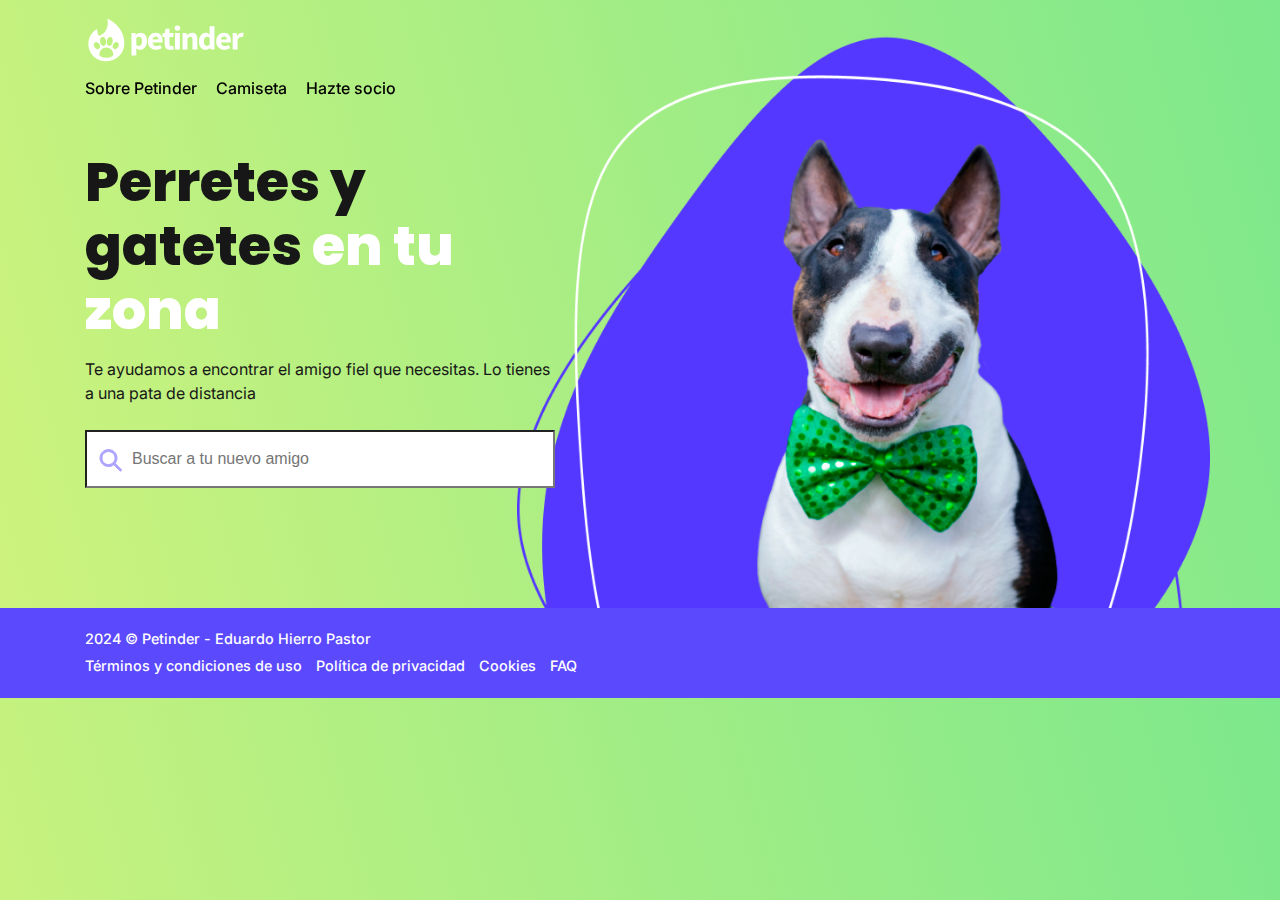
<file: index.html>
<!DOCTYPE html>
<html lang="es">

<head>
    <meta charset='utf-8'>
    <meta http-equiv='X-UA-Compatible' content='IE=edge'>
    <title>Petinder</title>
    <meta name='viewport' content='width=device-width, initial-scale=1'>
    <meta name="description" content="Petinder es un organización que fomenta la adopción de perros y gatos">
    <link rel='stylesheet' type='text/css' media='screen' href='css/estilos.css'>
</head>

<body class="page-home">
    <header>
        <nav class="container">
            <a class="link-logo" href="index.html">
                <img class="logo" src="images/logo_white.svg" alt="Logo Petinder">
            </a>
            <ul class="menu-links">
                <li><a href="about.html">Sobre Petinder</a></li>
                <li><a href="tshirt.html">Camiseta</a></li>
                <li><a href="join.html">Hazte socio</a></li>
            </ul>
        </nav>
    </header>
    <main>
        <div class="container">
            <section class="featured">
                <h1 class="title">Perretes y gatetes <span>en tu zona</span></h1>
                <p class="featured-text">Te ayudamos a encontrar el amigo fiel que necesitas. Lo tienes a una pata de
                    distancia</p>
                <form class="search-bar">
                    <input type="search" placeholder="Buscar a tu nuevo amigo" class="form-control search-control">
                </form>
            </section>
        </div>
    </main>
    <footer>
        <div class="container">
            <span>2024 © Petinder - Eduardo Hierro Pastor</span>
            <ul class="legal-links">
                <li><a href="">Términos y condiciones de uso</a></li>
                <li><a href="">Política de privacidad</a></li>
                <li><a href="">Cookies</a></li>
                <li><a href="">FAQ</a></li>
            </ul>
        </div>
    </footer>
</body>

</html>
</file>
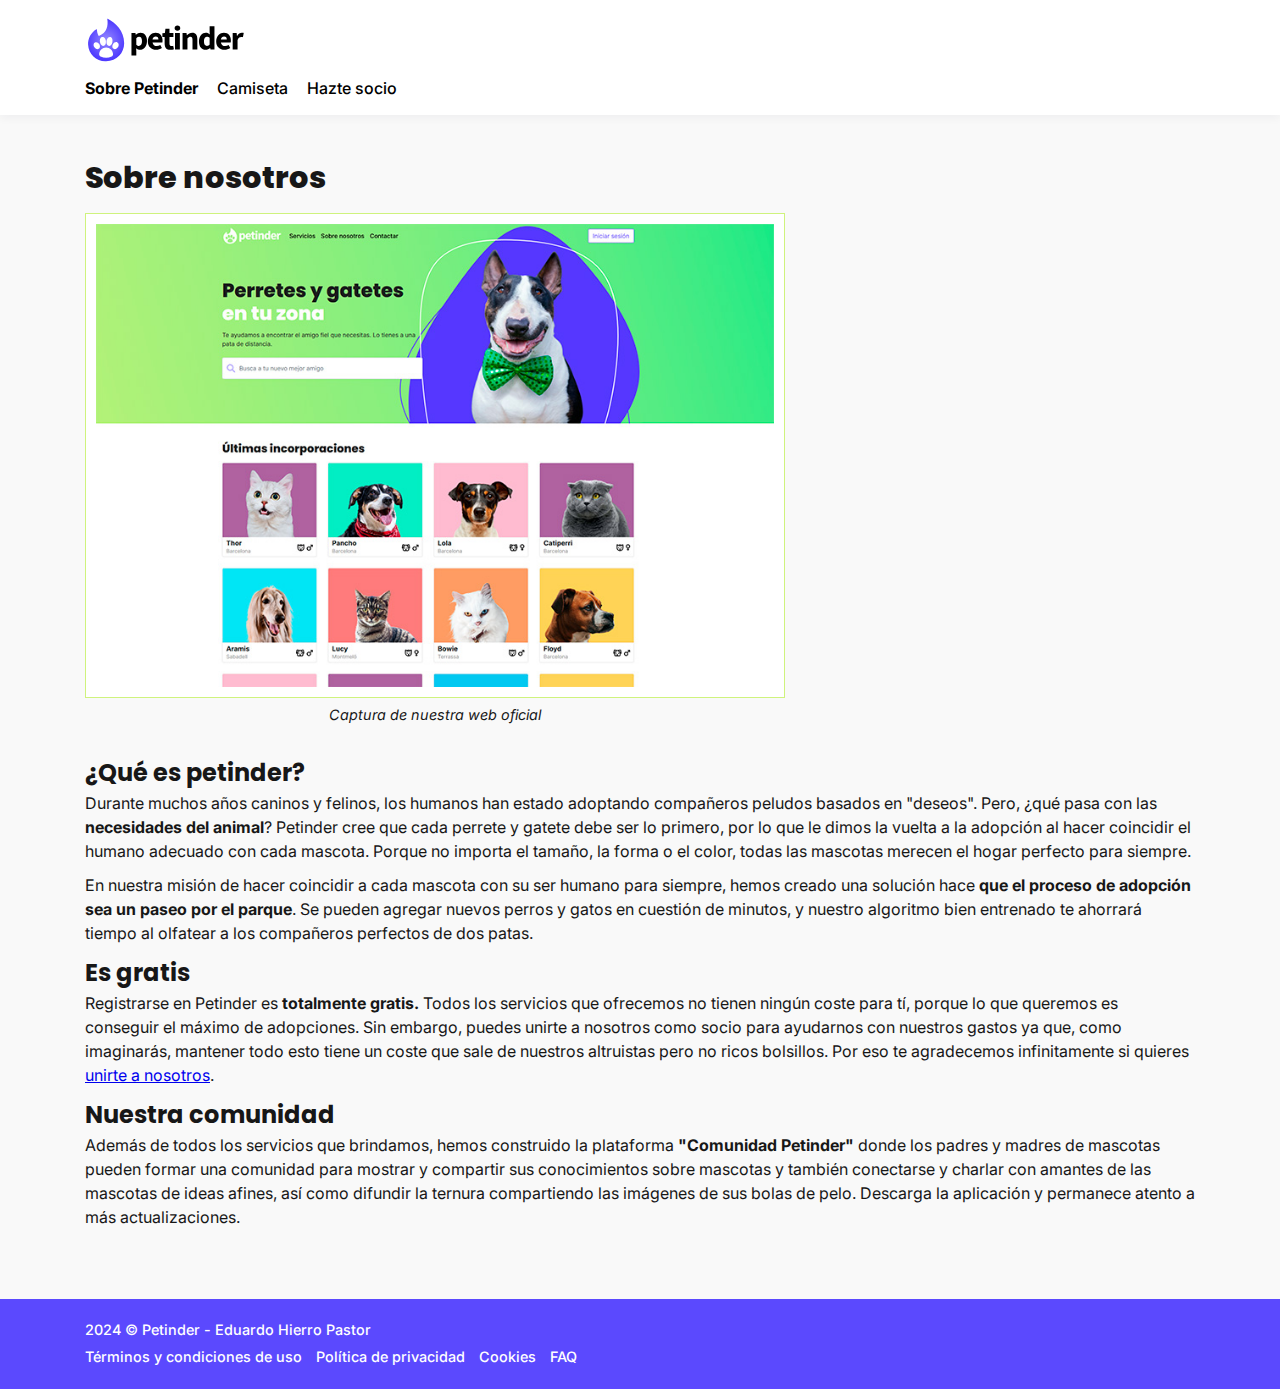
<file: about.html>
<!DOCTYPE html>
<html lang="es">

<head>
    <meta charset='utf-8'>
    <meta http-equiv='X-UA-Compatible' content='IE=edge'>
    <title>Sobre nosotros</title>
    <meta name='viewport' content='width=device-width, initial-scale=1'>
    <meta name="description" content="Petinder es un organización que fomenta la adopción de perros y gatos">
    <link rel='stylesheet' type='text/css' media='screen' href='css/estilos.css'>
</head>

<body class="page-about">
    <header>
        <nav class="container">
            <a class="link-logo" href="index.html">
                <img class="logo" src="images/logo.svg" alt="Logo Petinder">
            </a>
            <ul class="menu-links">
                <li class="active"><a href="">Sobre Petinder</a></li>
                <li><a href="tshirt.html">Camiseta</a></li>
                <li><a href="join.html">Hazte socio</a></li>
            </ul>
        </nav>
    </header>
    <main>
        <div class="container">
            <!--Utilizamos la etiqueta figure para englobar img -->
            <h1 class="title">Sobre nosotros</h1>
            <figure>
                <img src="images/captura.jpg" alt="Captura Petinder" class="img-fluid">
                <figcaption>Captura de nuestra web oficial</figcaption>
            </figure>
            <h2>¿Qué es petinder?</h2>
            <p>
                Durante muchos años caninos y felinos, los humanos han estado adoptando compañeros peludos basados en
                "deseos". Pero, ¿qué pasa con las <strong>necesidades del animal</strong>? Petinder cree que cada
                perrete y gatete debe ser lo primero, por lo que le dimos la vuelta a la adopción al hacer coincidir el
                humano adecuado con cada mascota. Porque no importa el tamaño, la forma o el color, todas las mascotas
                merecen el hogar perfecto para siempre.
            </p>
            <p>
                En nuestra misión de hacer coincidir a cada mascota con su ser humano para siempre, hemos creado una
                solución hace <strong>que el proceso de adopción sea un paseo por el parque</strong>. Se pueden agregar
                nuevos perros y gatos en cuestión de minutos, y nuestro algoritmo bien entrenado te ahorrará tiempo al
                olfatear a los compañeros perfectos de dos patas.
            </p>
            <h2>Es gratis</h2>
            <p>
                Registrarse en Petinder es <strong>totalmente gratis.</strong> Todos los servicios que ofrecemos no tienen
                ningún coste para tí, porque lo que queremos es conseguir el máximo de adopciones. Sin embargo, puedes
                unirte a nosotros como socio para ayudarnos con nuestros gastos ya que, como imaginarás, mantener todo
                esto tiene un coste que sale de nuestros altruistas pero no ricos bolsillos. Por eso te agradecemos
                infinitamente si quieres <a href="join.html">unirte a nosotros</a>.
            </p>
            <h2>Nuestra comunidad</h2>
            <p>
                Además de todos los servicios que brindamos, hemos construido la plataforma <strong>"Comunidad
                    Petinder"</strong> donde los padres y madres de mascotas pueden formar una comunidad para mostrar y
                compartir sus conocimientos sobre mascotas y también conectarse y charlar con amantes de las mascotas de
                ideas afines, así como difundir la ternura compartiendo las imágenes de sus bolas de pelo. Descarga la
                aplicación y permanece atento a más actualizaciones.
            </p>
        </div>
    </main>
    <footer>
        <div class="container">
            <span>2024 © Petinder - Eduardo Hierro Pastor</span>
            <ul class="legal-links">
                <li><a href="">Términos y condiciones de uso</a></li>
                <li><a href="">Política de privacidad</a></li>
                <li><a href="">Cookies</a></li>
                <li><a href="">FAQ</a></li>
            </ul>
        </div>
    </footer>
</body>

</html>
</file>
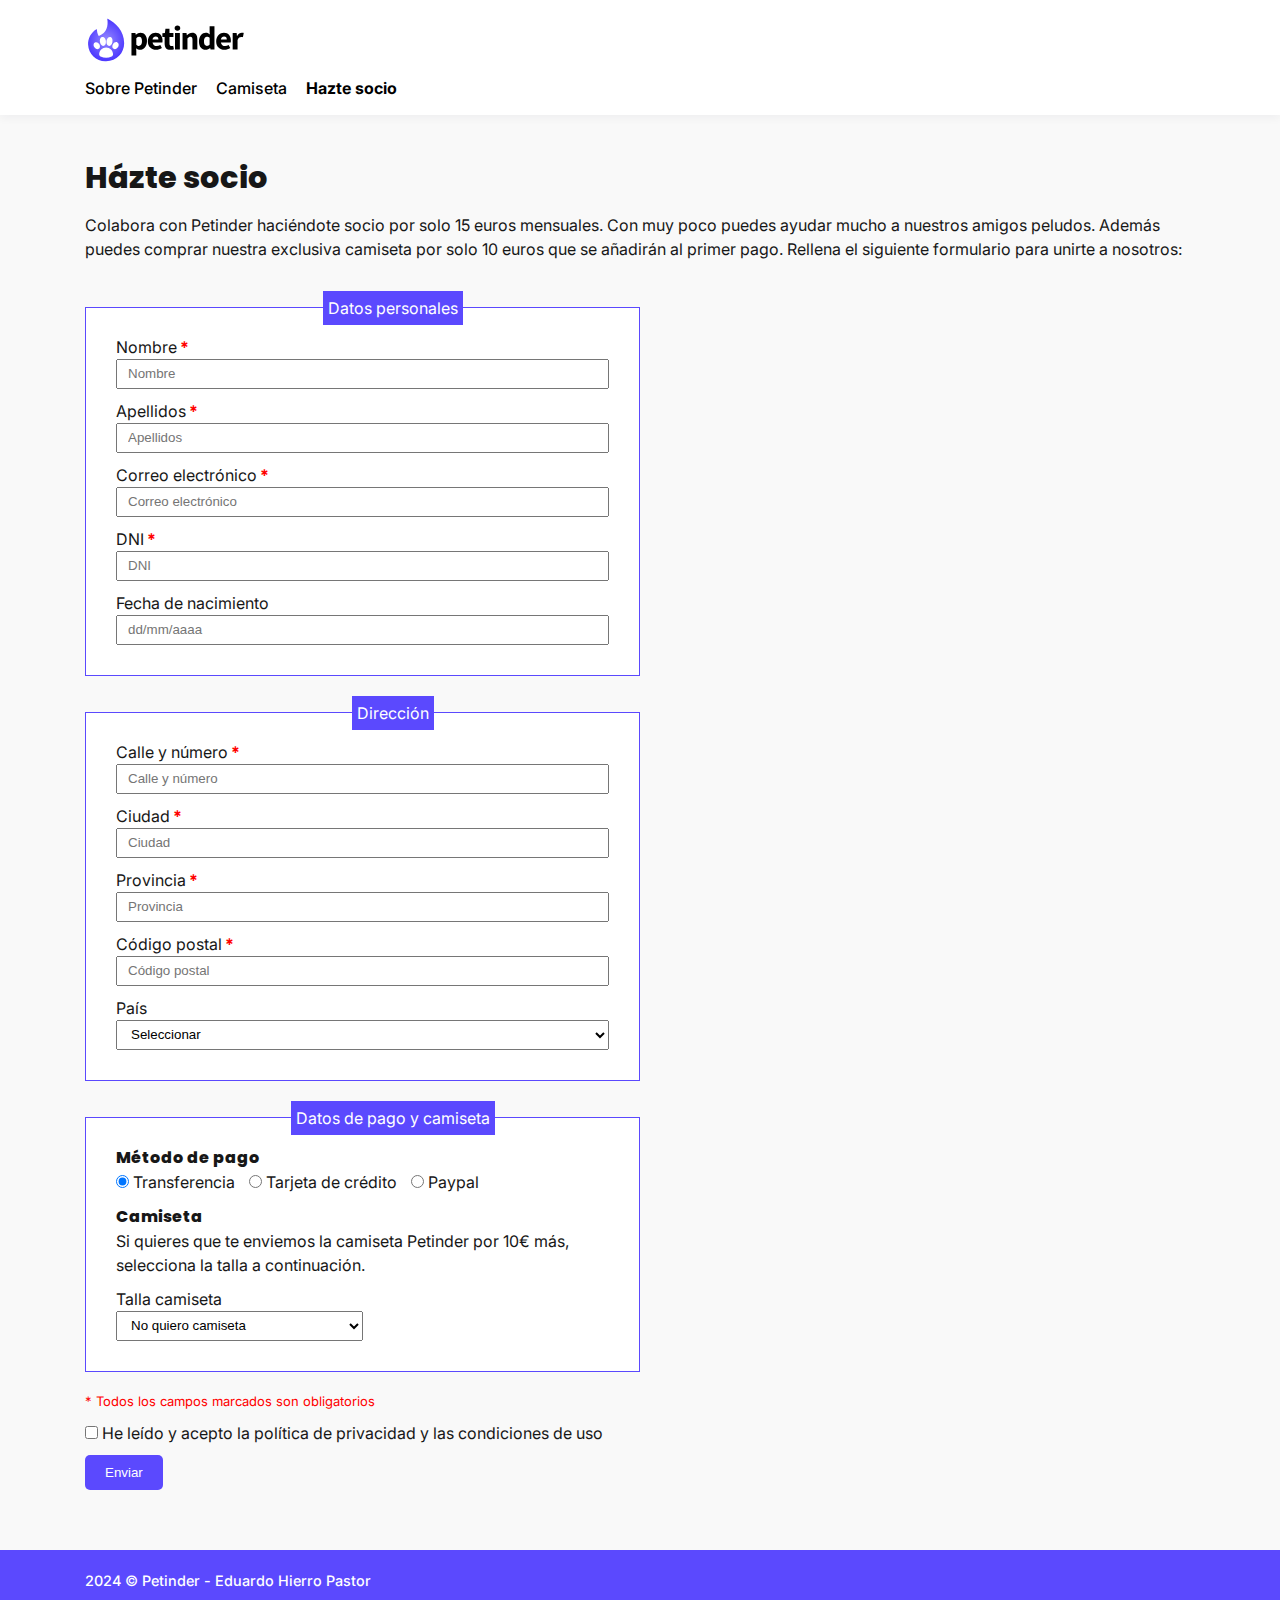
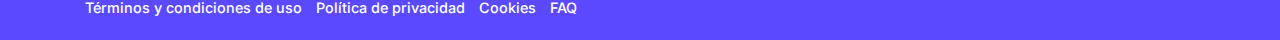
<file: join.html>
<!DOCTYPE html>
<html lang="es">

<head>
    <meta charset='utf-8'>
    <meta http-equiv='X-UA-Compatible' content='IE=edge'>
    <title>Hazte socio</title>
    <meta name='viewport' content='width=device-width, initial-scale=1'>
    <meta name="description" content="Petinder es un organización que fomenta la adopción de perros y gatos">
    <link rel='stylesheet' type='text/css' media='screen' href='css/estilos.css'>
</head>

<body class="page-join">
    <header>
        <nav class="container">
            <a class="link-logo" href="index.html">
                <img class="logo" src="images/logo.svg" alt="Logo Petinder">
            </a>
            <ul class="menu-links">
                <li><a href="about.html">Sobre Petinder</a></li>
                <li><a href="tshirt.html">Camiseta</a></li>
                <li class="active"><a href="">Hazte socio</a></li>
            </ul>
        </nav>
    </header>
    <main>
        <div class="container">
            <h1 class="title">Házte socio</h1>
            <p>
                Colabora con Petinder haciéndote socio por solo 15 euros mensuales. Con muy poco puedes ayudar mucho a
                nuestros amigos peludos. Además puedes comprar nuestra exclusiva camiseta por solo 10 euros que se
                añadirán al primer pago. Rellena el siguiente formulario para unirte a nosotros:
            </p>
            <div class="formulario">
                <form id="contact-form" action="" method="post">
                    <fieldset>
                        <legend>Datos personales</legend>
                        <ul>
                            <li>
                                <label class="form-label is-required" for="nombre">Nombre</label>
                                <br>
                                <input class="form-input" type="text" name="nombre" id="nombre" placeholder="Nombre"
                                    pattern="[a-zA-ZàáâäãåąčćęèéêëėįìíîïłńòóôöõøùúûüųūÿýżźñçčšžÀÁÂÄÃÅĄĆČĖĘÈÉÊËÌÍÎÏĮŁŃÒÓÔÖÕØÙÚÛÜŲŪŸÝŻŹÑßÇŒÆČŠŽ∂ð,.'-]{2,48}"
                                    title="Nombre" value="" required/>
                            </li>
                            <li>
                                <label class="form-label is-required" for="apellidos">Apellidos</label>
                                <br>
                                <input class="form-input" type="text" name="apellidos" id="apellidos"
                                    placeholder="Apellidos"
                                    pattern="[a-zA-ZàáâäãåąčćęèéêëėįìíîïłńòóôöõøùúûüųūÿýżźñçčšžÀÁÂÄÃÅĄĆČĖĘÈÉÊËÌÍÎÏĮŁŃÒÓÔÖÕØÙÚÛÜŲŪŸÝŻŹÑßÇŒÆČŠŽ∂ð,.'-]{2,48}"
                                    title="Apellidos" value="" required />
                            </li>
                            <li>
                                <label class="form-label is-required" for="email">Correo electrónico</label>
                                <br>
                                <input class="form-input" type="email" name="email" id="email"
                                    placeholder="Correo electrónico"
                                    pattern="[a-zA-Z0-9]([^ @&%$\\\/()=?¿!.,:;]?|\d?)+[a-zA-Z0-9][\.]{1,2}"
                                    title="Correo electrónico" value="" required />
                            </li>
                            <li>
                                <label class="form-label is-required" for="dni">DNI</label>
                                <br>
                                <input class="form-input" type="text" name="dni" id="dni" placeholder="DNI"
                                    pattern="[0-9]{8}[A-Za-z]{1}" title="DNI" value="" required />
                            </li>
                            <li>
                                <label class="form-label" for="nacimiento">Fecha de nacimiento</label>
                                <br>
                                <input class="form-input" type="text" name="nacimiento" id="nacimiento"
                                    placeholder="dd/mm/aaaa"
                                    pattern="^(?:0?[1-9]|1[1-2])([/])(3[01]|[12][0-9]|0?[1-9])\1\d{4}$"
                                    title="Fecha de nacimiento" value="" />
                            </li>
                        </ul>
                    </fieldset>
                    <fieldset>
                        <legend>Dirección</legend>
                        <ul>
                            <li>
                                <label class="form-label is-required" for="calle">Calle y número</label>
                                <br>
                                <input class="form-input" type="text" name="calle" id="calle"
                                    placeholder="Calle y número"
                                    pattern="[a-zA-Z1-9àáâäãåąčćęèéêëėįìíîïłńòóôöõøùúûüųūÿýżźñçčšžÀÁÂÄÃÅĄĆČĖĘÈÉÊËÌÍÎÏĮŁŃÒÓÔÖÕØÙÚÛÜŲŪŸÝŻŹÑßÇŒÆČŠŽ∂ð,.'-º]{2,48}"
                                    title="Calle y número" value="" />
                            </li>
                            <li>
                                <label class="form-label is-required" for="ciudad">Ciudad</label>
                                <br>
                                <input class="form-input" type="text" name="ciudad" id="ciudad" placeholder="Ciudad"
                                    pattern="[a-zA-ZàáâäãåąčćęèéêëėįìíîïłńòóôöõøùúûüųūÿýżźñçčšžÀÁÂÄÃÅĄĆČĖĘÈÉÊËÌÍÎÏĮŁŃÒÓÔÖÕØÙÚÛÜŲŪŸÝŻŹÑßÇŒÆČŠŽ∂ð,.'-]{2,48}"
                                    title="Ciudad" value="" required />
                            </li>
                            <li>
                                <label class="form-label is-required" for="provincia">Provincia</label>
                                <br>
                                <input class="form-input" type="text" name="provincia" id="provincia"
                                    placeholder="Provincia"
                                    pattern="[a-zA-ZàáâäãåąčćęèéêëėįìíîïłńòóôöõøùúûüųūÿýżźñçčšžÀÁÂÄÃÅĄĆČĖĘÈÉÊËÌÍÎÏĮŁŃÒÓÔÖÕØÙÚÛÜŲŪŸÝŻŹÑßÇŒÆČŠŽ∂ð,.'-]{2,48}"
                                    title="Provincia" value="" required />
                            </li>
                            <li>
                                <label class="form-label is-required" for="postal">Código postal</label>
                                <br>
                                <input class="form-input" type="text" name="postal" id="postal"
                                    placeholder="Código postal" pattern="[0-9]{5}" title="Código postal" value=""
                                    required />
                            </li>
                            <li>
                                <label class="form-label" for="pais">País</label>
                                <br>
                                <select class="form-select" name="pais" id="pais">
                                    <option disabled selected>Seleccionar</option>
                                    <option value="Alemania">Alemania</option>
                                    <option value="Espana">España</option>
                                    <option value="Francia">Francia</option>
                                    <option value="Italia">Italia</option>
                                </select>
                            </li>
                        </ul>
                    </fieldset>
                    <fieldset>
                        <legend>Datos de pago y camiseta</legend>
                        <ul>
                            <li>
                                <label class="form-label-check" for="pago">Método de pago</label>
                                <br>
                                <input type="radio" id="transferencia" name="pago" value="transferencia" checked="checked">
                                <label class="form-label" for="transferencia">Transferencia</label>
                                <input class="form-radio" type="radio" id="tarjeta" name="pago" value="tarjeta">
                                <label class="form-label" for="tarjeta">Tarjeta de crédito</label>
                                <input class="form-radio" type="radio" id="paypal" name="pago" value="paypal">
                                <label class="form-label" for="paypal">Paypal</label>
                                <br>
                            </li>
                            <li>
                                <label class="form-label-check" for="camiseta">Camiseta</label>
                                <br>
                                <p>Si quieres que te enviemos la camiseta Petinder por 10€ más, selecciona la talla a continuación.</p>
                                <label class="form-label" for="talla">Talla camiseta</label>
                                <br>
                                <select class="form-select-talla" name="talla" id="talla">
                                    <option disabled selected>No quiero camiseta</option>
                                    <option value="XS">XS</option>
                                    <option value="S">S</option>
                                    <option value="M">M</option>
                                    <option value="L">L</option>
                                    <option value="XL">XL</option>
                                    <option value="XXL">XXL</option>
                                </select>
                            </li>
                        </ul>
                    </fieldset>
                    <p class="text-obligatorio">* Todos los campos marcados son obligatorios</p>
                    <input id="check" type="checkbox" required>
                    <a>He leído y acepto la política de privacidad y las condiciones de uso</a>
                    <br>
                    <input class="form-button" type="submit" value="Enviar">
                </form>
            </div>


        </div>
    </main>
    <footer>
        <div class="container">
            <span>2024 © Petinder - Eduardo Hierro Pastor</span>
            <ul class="legal-links">
                <li><a href="">Términos y condiciones de uso</a></li>
                <li><a href="">Política de privacidad</a></li>
                <li><a href="">Cookies</a></li>
                <li><a href="">FAQ</a></li>
            </ul>
        </div>
    </footer>
</body>

</html>
</file>
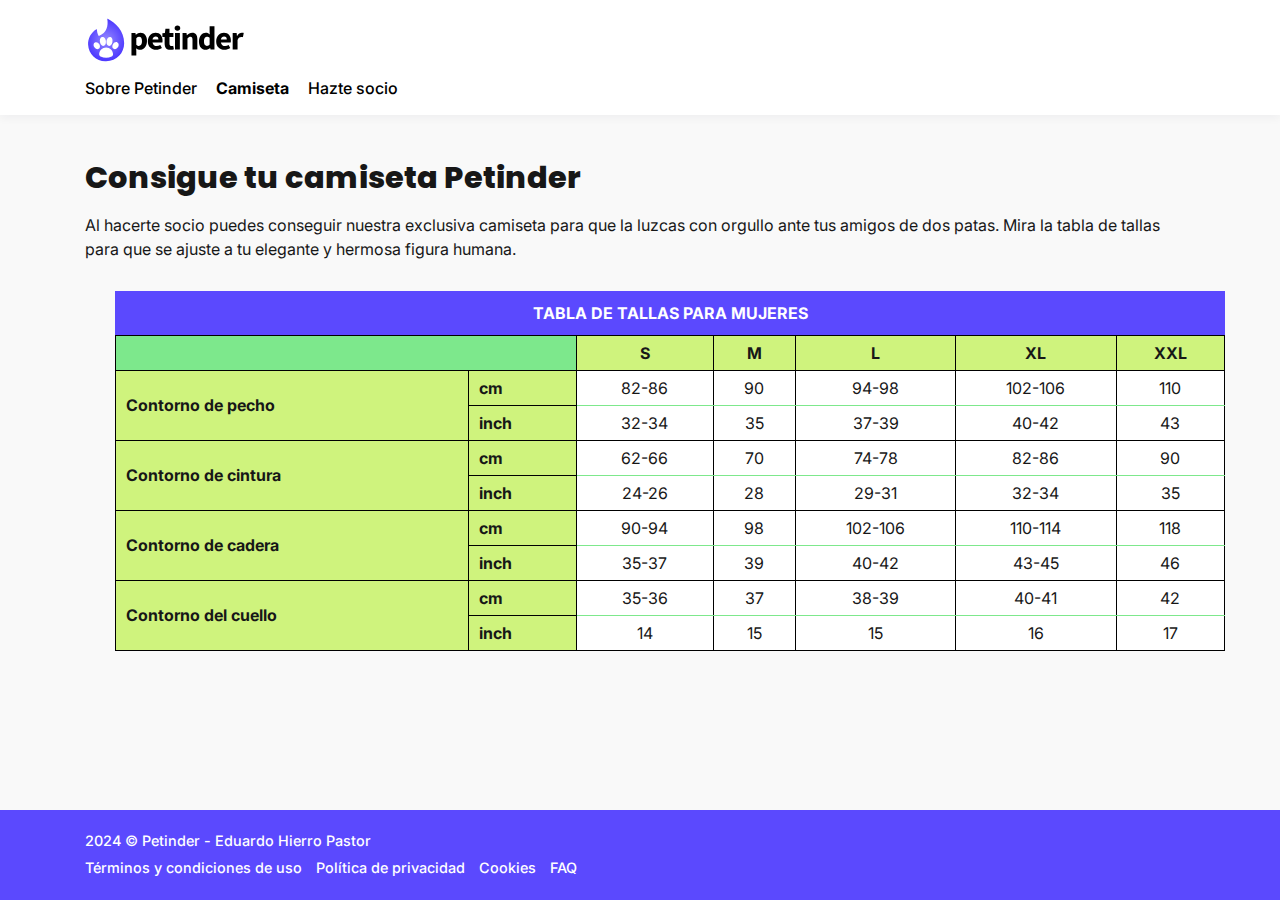
<file: tshirt.html>
<!DOCTYPE html>
<html lang="es">

<head>
    <meta charset='utf-8'>
    <meta http-equiv='X-UA-Compatible' content='IE=edge'>
    <title>Camisetas</title>
    <meta name='viewport' content='width=device-width, initial-scale=1'>
    <meta name="description" content="Petinder es un organización que fomenta la adopción de perros y gatos">
    <link rel='stylesheet' type='text/css' media='screen' href='css/estilos.css'>
</head>

<body class="page-tshirt">
    <header>
        <nav class="container">
            <a class="link-logo" href="index.html">
                <img class="logo" src="images/logo.svg" alt="Logo Petinder">
            </a>
            <ul class="menu-links">
                <li><a href="about.html">Sobre Petinder</a></li>
                <li class="active"><a href="">Camiseta</a></li>
                <li><a href="join.html">Hazte socio</a></li>
            </ul>
        </nav>
    </header>
    <main>
        <div class="container">
            <h1 class="title">Consigue tu camiseta Petinder</h1>
            <p>
                Al hacerte socio puedes conseguir nuestra exclusiva camiseta para que la luzcas con orgullo ante tus
                amigos de dos patas. Mira la tabla de tallas para que se ajuste a tu elegante y hermosa figura humana.
            </p>
            <table class="table">
                <caption>Tabla de tallas para mujeres</caption>
                <thead>
                    <tr>
                        <th colspan="2"></th>
                        <th scope="col">S</th>
                        <th scope="col">M</th>
                        <th scope="col">L</th>
                        <th scope="col">XL</th>
                        <th scope="col">XXL</th>
                    </tr>
                </thead>
                <tbody>
                    <tr>
                        <th rowspan="2" scope="rowgroup">Contorno de pecho</th>
                        <th scope="row">cm</th>
                        <td>82-86</td>
                        <td>90</td>
                        <td>94-98</td>
                        <td>102-106</td>
                        <td>110</td>
                    </tr>
                    <tr>
                        <th scope="row">inch</th>
                        <td>32-34</td>
                        <td>35</td>
                        <td>37-39</td>
                        <td>40-42</td>
                        <td>43</td>
                    </tr>
                    <tr>
                        <th rowspan="2" scope="rowgroup">Contorno de cintura</th>
                        <th scope="row">cm</th>
                        <td>62-66</td>
                        <td>70</td>
                        <td>74-78</td>
                        <td>82-86</td>
                        <td>90</td>
                    </tr>
                    <tr>
                        <th scope="row">inch</th>
                        <td>24-26</td>
                        <td>28</td>
                        <td>29-31</td>
                        <td>32-34</td>
                        <td>35</td>
                    </tr>
                    <tr>
                        <th rowspan="2" scope="rowgroup">Contorno de cadera</th>
                        <th scope="row">cm</th>
                        <td>90-94</td>
                        <td>98</td>
                        <td>102-106</td>
                        <td>110-114</td>
                        <td>118</td>
                    </tr>
                    <tr>
                        <th scope="row">inch</th>
                        <td>35-37</td>
                        <td>39</td>
                        <td>40-42</td>
                        <td>43-45</td>
                        <td>46</td>
                    </tr>
                    <tr>
                        <th rowspan="2" scope="rowgroup">Contorno del cuello</th>
                        <th scope="row">cm</th>
                        <td>35-36</td>
                        <td>37</td>
                        <td>38-39</td>
                        <td>40-41</td>
                        <td>42</td>
                    </tr>
                    <tr>
                        <th scope="row">inch</th>
                        <td>14</td>
                        <td>15</td>
                        <td>15</td>
                        <td>16</td>
                        <td>17</td>
                    </tr>
                </tbody>
            </table>
        </div>
    </main>
    <footer>
        <div class="container">
            <span>2024 © Petinder - Eduardo Hierro Pastor</span>
            <ul class="legal-links">
                <li><a href="">Términos y condiciones de uso</a></li>
                <li><a href="">Política de privacidad</a></li>
                <li><a href="">Cookies</a></li>
                <li><a href="">FAQ</a></li>
            </ul>
        </div>

    </footer>
</body>

</html>
</file>
<file: css/estilos.css>
@import url('https://fonts.googleapis.com/css2?family=Inter:wght@400;500;700&display=swap');
@import url('https://fonts.googleapis.com/css2?family=Poppins:wght@800&display=swap');

/* Reglas generales */
/* Definimos las variables de colores */
:root {
    --text-color: rgb(23, 23, 23);
    --primary-color: rgb(91, 73, 254);
    --secondary-color: rgb(125, 232, 140);
    --secondary-light-color: rgb(207, 243, 125);
}

/* Reset margins and paddings */
*,
*::before,
*::after {
    margin: 0;
    padding: 0;
    box-sizing: border-box;
}

body {
    margin: 0;
    font-family: "Inter", sans-serif;
    font-size: 1rem;
    font-weight: 400;
    line-height: 1.5;
    color: var(--text-color);
    background-color: #f9f9f9;
}

header .menu-links a {
    color: var(--primary-color);
    text-decoration: none;
    background-color: transparent;
}

header .menu-links a:hover {
    color: var(--secondary-color);
}

p {
    margin-bottom: 10px;
}

ul,
li {
    list-style: none;
    padding: 0;
    margin: 0;
}

h1,
h2,
.title {
    font-family: "Poppins", sans-serif;
}

.title {
    font-weight: 800;
    font-size: 1.9rem;
    margin-bottom: 0.75rem;
}

.img-fluid {
    max-width: 100%;
}

/* Las reglas que van a continuación contienen los elementos dentro del elemento contenedor para que se adapten a los diferentes dispositivos.
La clase container define un contenedor que ocupa el 100% de la pantalla del dispositivo con un relleno por la derecha y izquierda de 15 pixeles
y márgenes por la izquieda y por la derecha automáticos. Además utilizaremos media querie indoicando la máxima anchura del contenedor y tenga la
anchura mínima indicada por el punto de ruptura*/

.container {
    margin-right: auto;
    margin-left: auto;
    padding-right: 15px;
    padding-left: 15px;
}

@media(min-width:992px) {
    .container {
        max-width: 960px;
    }
}

@media(min-width:1200px) {
    .container {
        max-width: 1140px;
    }

    @media(min-width:1400px) {
        .container {
            max-width: 1300px;
        }
    }
}

/* Bloques generales de la plantilla */
header {
    min-height: 115px;
    background: white;
    box-shadow: 0 4px 8px 0 rgba(13, 10, 44, 0.04);
}

header .link-logo {
    display: inline-block;
    padding-top: 15px;
    padding-bottom: 5px;
}

header .logo {
    height: 50px;
    width: auto;
    margin-right: 5px;
}

header .menu-links li {
    margin-right: 15px;
    font-weight: 500;
    display: inline-block;
}

header .menu-links a {
    color: black;
}

header .menu-links li.active a {
    font-weight: 700;
}

main {
    padding-top: 40px;
    padding-bottom: 60px;
}

footer {
    background: var(--primary-color);
    color: white;
    padding: 20px 0;
    margin-top: auto;
    font-size: 0.9rem;
    font-weight: 500;
    height: 90px;
}

footer .legal-links {
    margin-top: 5px;
}

footer .legal-links li {
    display: inline-block;
    margin-right: 10px;
}

footer .legal-links a {
    color: white;
    text-decoration: none;
    background-color: transparent;
}

footer .legal-links a:hover {
    color: var(--secondary-color);
    ;
}

/* Página home */
.page-home header {
    background: transparent;
    box-shadow: none;
    position: fixed;
    width: 100%;
}

.page-home {
    background: linear-gradient(75deg, var(--secondary-light-color) 0%, var(--secondary-color));
}

.page-home main {
    padding: 0;
}

.page-home .title {
    font-size: 3.4rem;
    margin-bottom: 15px;
    line-height: 4rem;
}

.page-home .title span {
    color: white;
}

.page-home .featured {
    max-width: 470px;
}

.page-home main .container {
    min-height: calc(100vh -90px);
    background: url(../images/hero_image_bg.png) 100% 100% no-repeat;
    background-size: 700px auto;
    padding-top: 150px;
    padding-bottom: 120px;
}

.page-home main .featured .featured-text {
    margin-bottom: 25px;
}

.search-bar .search-control {
    padding-left: 45px;
    height: 58px;
    background: #fff url(../images/icon_search.svg) 5px 50% no-repeat;
}

.form-control {
    display: block;
    width: 100%;
    font-size: 1rem;
}

/* Página sobre Petinder */
.page-about .img-fluid {
    padding: 10px;
    background: white;
    border: 1px solid var(--secondary-light-color);
}

.page-about figure {
    font-size: 0.9rem;
    text-align: center;
    margin-bottom: 30px;
    max-width: 700px;
    font-style: italic;
}

/* Página Camisetas (tabla) */
.page-tshirt main {
    min-height: calc(100vh - 205px);
}

.table {
    width: 100%;
    margin: 30px;
    border-collapse: collapse;
}

.table,
.table th,
.table td {
    border: 1px solid black;
}

.table th {
    background: var(--secondary-light-color);
    padding: 5px 10px;
}

.table thead th {
    text-align: center;
}

.table tbody th {
    text-align: left;
}

.table thead th:first-child {
    background-color: var(--secondary-color);
}

.table td {
    background: white;
    padding: 5px 10px;
    text-align: center;
}

.table tr:nth-child(odd) td {
    border-bottom: 1px solid var(--secondary-color);
}

table caption {
    background: var(--primary-color);
    color: white;
    padding: 10px;
    text-transform: uppercase;
    font-weight: 700;
}

/* Página join (formulario) */
.formulario {
    display: flex;
    flex-direction: column;
    flex-wrap: nowrap;
    justify-content: flex-start;
    width: 100%;
}

#contact-form {
    width: 50%;
}

@media screen and (max-width: 700px) {
    #contact-form {
        width: 100%;
    }
}

#contact-form .is-required:after {
    content: '*';
    margin-left: 3px;
    color: red;
    font-weight: bold;
}

#contact-form fieldset {
    background-color: white;
    border: 1px solid var(--primary-color);
    margin-top: 20px;
}

#contact-form legend {
    background-color: var(--primary-color);
    color: white;
    text-align: center;
    margin-left: 30px;
    padding: 5px;
}

#contact-form ul {
    margin: 10px 30px 30px 30px;
}

#contact-form li {
    margin-bottom: 10px;
}

#contact-form .form-input {
    width: 100%;
    height: 30px;
    padding-left: 10px;
}

#contact-form .form-select {
    width: 100%;
    height: 30px;
    padding-left: 10px;
}

#contact-form .form-label-check {
    font-weight: 800;
    font-family: "Poppins", sans-serif;
}

#contact-form .form-radio {
    margin-left: 10px;
}

#contact-form .form-select-talla {
    width: 50%;
    height: 30px;
    padding-left: 10px;
}

#contact-form .text-obligatorio {
    color: red;
    font-size: small;
    margin-top: 20px;
}

#contact-form .form-button {
    padding: 10px 20px;
    background-color: var(--primary-color);
    color: white;
    border: none;
    border-radius: 5px;
    cursor: pointer;
    margin-top: 10px;
}

#contact-form .form-button:hover {
    background-color: var(--secondary-color);
    color: var(--primary-color);
}

#contact-form .form-button:active {
    background-color: var(--secondary-color);
    color: var(--primary-color);
}
</file>
